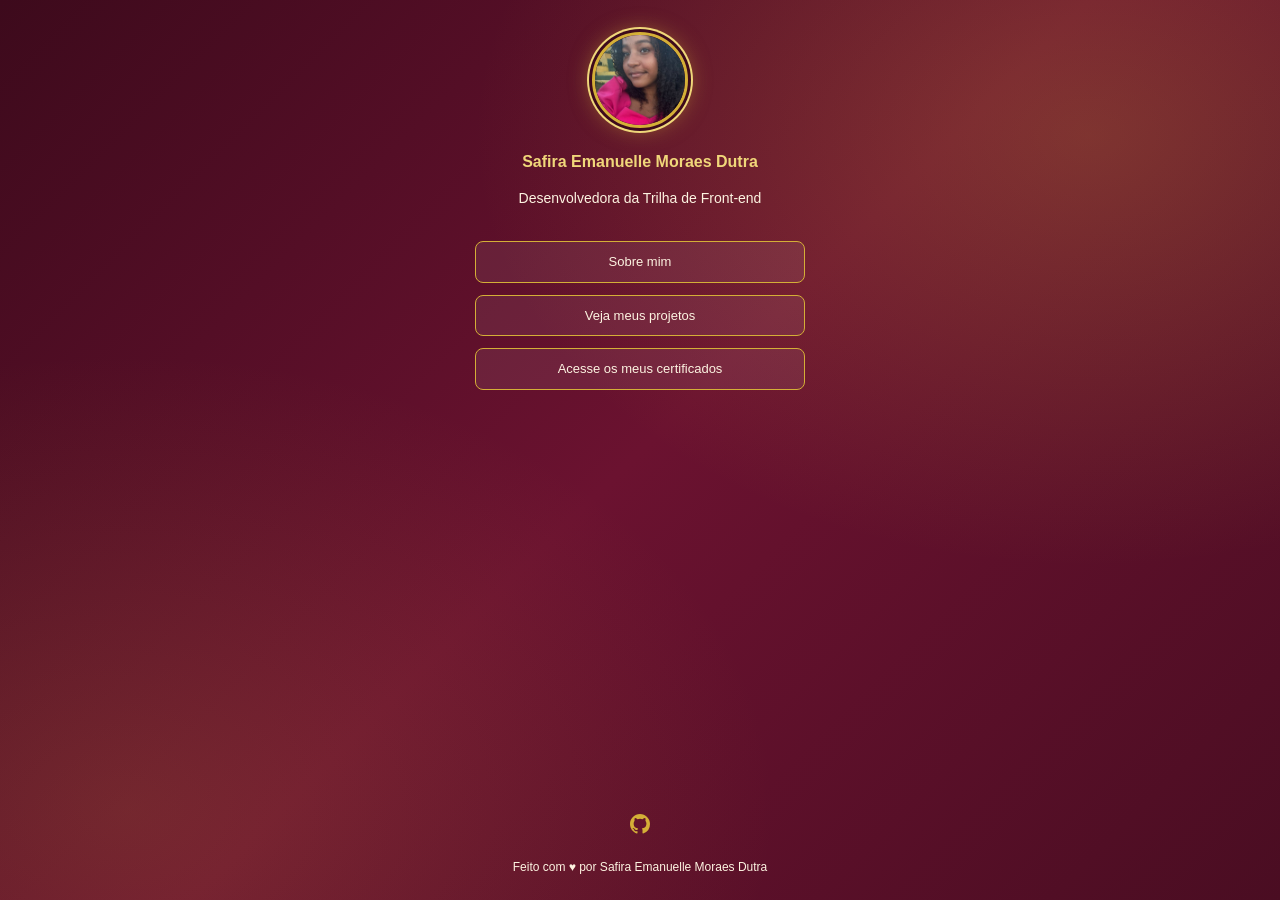
<file: index.html>
<!DOCTYPE html>
<html lang="pt-BR">
<head>
  <meta charset="UTF-8">
  <meta name="viewport" content="width=device-width, initial-scale=1.0">
  <title>Portfólio | Safira Emanuelle Moraes Dutra</title>
  <link rel="stylesheet" href="style.css">
</head>
<body>
  <main>
    <header class="perfil">
      <img src="img/foto.jpg" alt="Foto de Safira Emanuelle Moraes Dutra">
      <h1>Safira Emanuelle Moraes Dutra</h1>
      <p>Desenvolvedora da Trilha de Front-end</p>
    </header>
    <nav class="botoes" aria-label="Navegação principal">
      <a class="btn" href="sobre.html">Sobre mim</a>
      <a class="btn" href="https://drive.google.com/drive/folders/1GZhFWcrakQAAX0sjKw-bZWyIt_m1CzaY" target="_blank" rel="noopener">Veja meus projetos</a>
      <a class="btn" href="https://drive.google.com/drive/folders/1hjaF1EooUSYJDW2DxdFqqINKVsi1pJM4" target="_blank" rel="noopener">Acesse os meus certificados</a>
    </nav>
  </main>
  <footer>
    <div class="social">
      <a href="https://github.com/safdutra" target="_blank" rel="noopener" aria-label="GitHub"><svg viewBox="0 0 16 16" aria-hidden="true"><path d="M8 0C3.58 0 0 3.58 0 8c0 3.54 2.29 6.53 5.47 7.59.4.07.55-.17.55-.38 0-.19-.01-.82-.01-1.49-2.01.37-2.53-.49-2.69-.94-.09-.23-.48-.94-.82-1.13-.28-.15-.68-.52-.01-.53.63-.01 1.08.58 1.23.82.72 1.21 1.87.87 2.33.66.07-.52.28-.87.51-1.07-1.78-.2-3.64-.89-3.64-3.95 0-.87.31-1.59.82-2.15-.08-.2-.36-1.02.08-2.12 0 0 .67-.21 2.2.82a7.6 7.6 0 0 1 4 0c1.53-1.04 2.2-.82 2.2-.82.44 1.1.16 1.92.08 2.12.51.56.82 1.27.82 2.15 0 3.07-1.87 3.75-3.65 3.95.29.25.54.73.54 1.48 0 1.07-.01 1.93-.01 2.2 0 .21.15.46.55.38A8.01 8.01 0 0 0 16 8c0-4.42-3.58-8-8-8z"/></svg></a>
    </div>
    <span>Feito com ♥ por Safira Emanuelle Moraes Dutra</span>
  </footer>
</body>
</html>
</file>
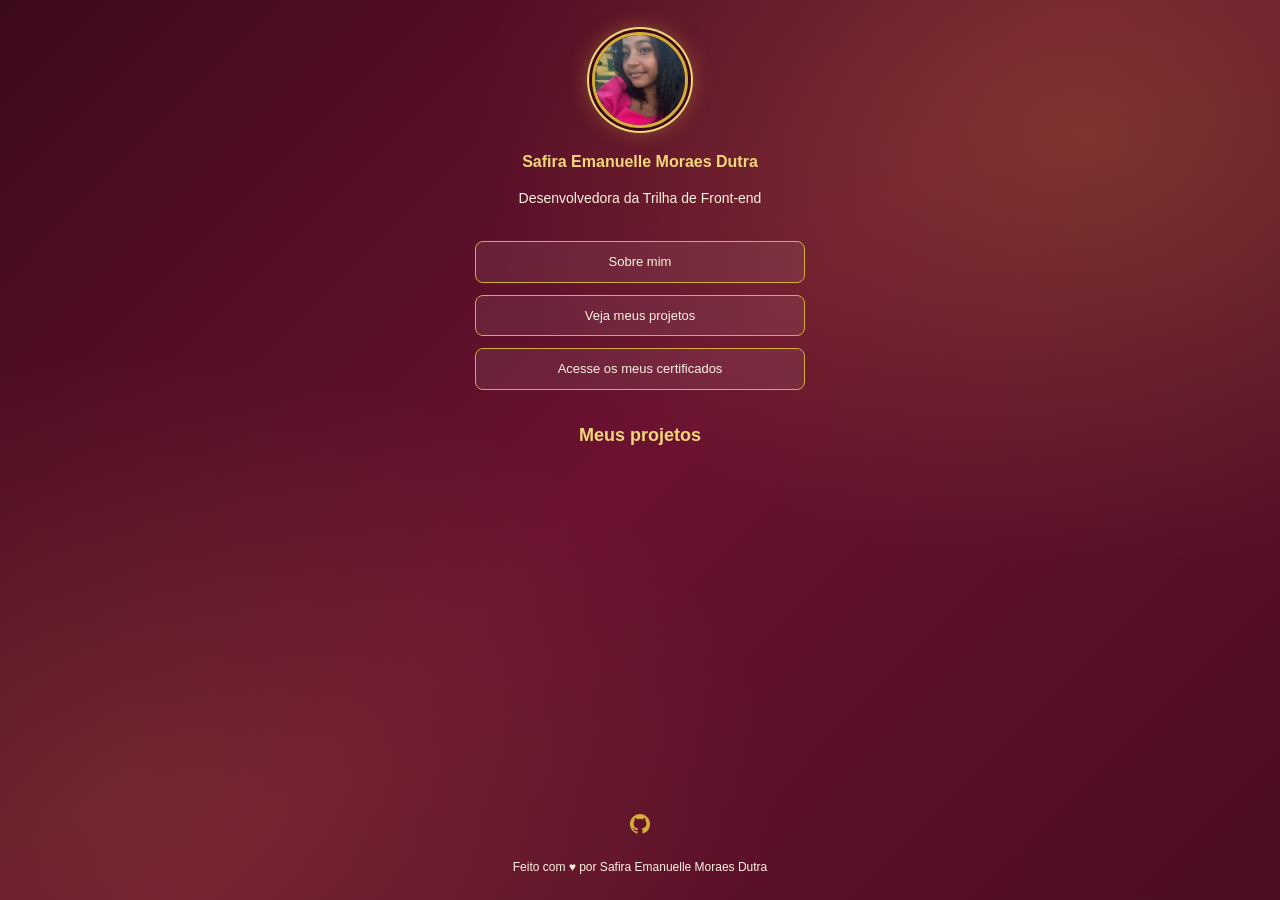
<file: projetos.html>
<!DOCTYPE html>
<html lang="pt-BR">
<head>
  <meta charset="UTF-8">
  <meta name="viewport" content="width=device-width, initial-scale=1.0">
  <title>Meus projetos</title>
  <link rel="stylesheet" href="style.css">
</head>
<body>
  <main>
    <header class="perfil">
      <img src="img/foto.jpg" alt="Foto de Safira Emanuelle Moraes Dutra">
      <h1>Safira Emanuelle Moraes Dutra</h1>
      <p>Desenvolvedora da Trilha de Front-end</p>
    </header>
    <nav class="botoes" aria-label="Navegação principal">
      <a class="btn" href="sobre.html">Sobre mim</a>
      <a class="btn" href="https://drive.google.com/drive/folders/1GZhFWcrakQAAX0sjKw-bZWyIt_m1CzaY" target="_blank" rel="noopener">Veja meus projetos</a>
      <a class="btn" href="https://drive.google.com/drive/folders/1hjaF1EooUSYJDW2DxdFqqINKVsi1pJM4" target="_blank" rel="noopener">Acesse os meus certificados</a>
    </nav>
    <section class="conteudo">
      <h2>Meus projetos</h2>
      <div class="projetos"></div>
    </section>
  </main>
  <footer>
    <div class="social">
      <a href="https://github.com/safdutra" target="_blank" rel="noopener" aria-label="GitHub"><svg viewBox="0 0 16 16" aria-hidden="true"><path d="M8 0C3.58 0 0 3.58 0 8c0 3.54 2.29 6.53 5.47 7.59.4.07.55-.17.55-.38 0-.19-.01-.82-.01-1.49-2.01.37-2.53-.49-2.69-.94-.09-.23-.48-.94-.82-1.13-.28-.15-.68-.52-.01-.53.63-.01 1.08.58 1.23.82.72 1.21 1.87.87 2.33.66.07-.52.28-.87.51-1.07-1.78-.2-3.64-.89-3.64-3.95 0-.87.31-1.59.82-2.15-.08-.2-.36-1.02.08-2.12 0 0 .67-.21 2.2.82a7.6 7.6 0 0 1 4 0c1.53-1.04 2.2-.82 2.2-.82.44 1.1.16 1.92.08 2.12.51.56.82 1.27.82 2.15 0 3.07-1.87 3.75-3.65 3.95.29.25.54.73.54 1.48 0 1.07-.01 1.93-.01 2.2 0 .21.15.46.55.38A8.01 8.01 0 0 0 16 8c0-4.42-3.58-8-8-8z"/></svg></a>
    </div>
    <span>Feito com ♥ por Safira Emanuelle Moraes Dutra</span>
  </footer>
</body>
</html>
</file>
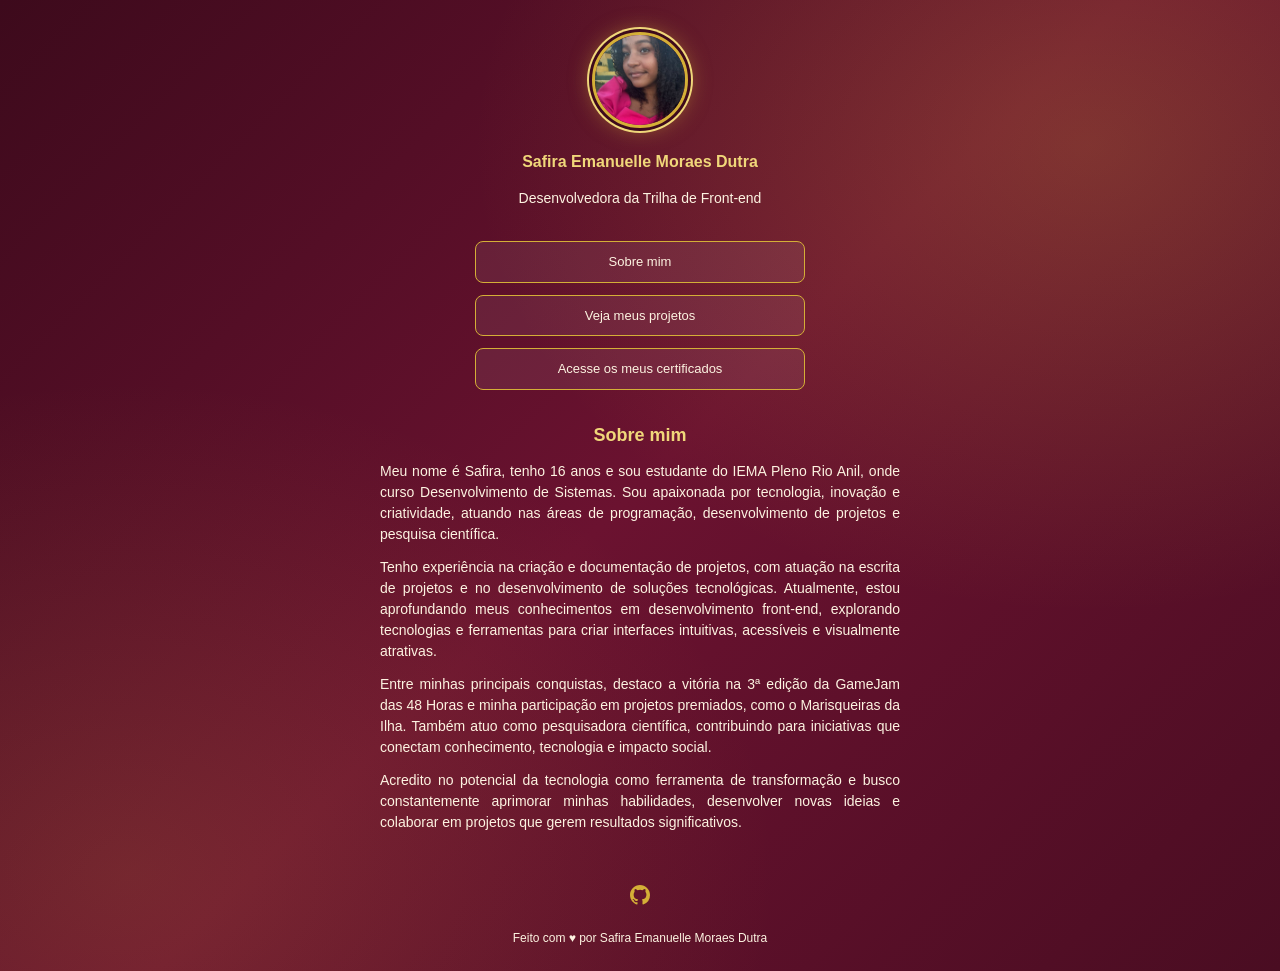
<file: sobre.html>
<!DOCTYPE html>
<html lang="pt-BR">
<head>
  <meta charset="UTF-8">
  <meta name="viewport" content="width=device-width, initial-scale=1.0">
  <title>Sobre mim</title>
  <link rel="stylesheet" href="style.css">
</head>
<body>
  <main>
    <header class="perfil">
      <img src="img/foto.jpg" alt="Foto de Safira Emanuelle Moraes Dutra">
      <h1>Safira Emanuelle Moraes Dutra</h1>
      <p>Desenvolvedora da Trilha de Front-end</p>
    </header>
    <nav class="botoes" aria-label="Navegação principal">
      <a class="btn" href="sobre.html">Sobre mim</a>
      <a class="btn" href="https://drive.google.com/drive/folders/1GZhFWcrakQAAX0sjKw-bZWyIt_m1CzaY" target="_blank" rel="noopener">Veja meus projetos</a>
      <a class="btn" href="https://drive.google.com/drive/folders/1hjaF1EooUSYJDW2DxdFqqINKVsi1pJM4" target="_blank" rel="noopener">Acesse os meus certificados</a>
    </nav>
    <section class="conteudo sobre">
      <h2>Sobre mim</h2>
      <p>Meu nome é Safira, tenho 16 anos e sou estudante do IEMA Pleno Rio Anil, onde curso Desenvolvimento de Sistemas. Sou apaixonada por tecnologia, inovação e criatividade, atuando nas áreas de programação, desenvolvimento de projetos e pesquisa científica.</p>
      <p>Tenho experiência na criação e documentação de projetos, com atuação na escrita de projetos e no desenvolvimento de soluções tecnológicas. Atualmente, estou aprofundando meus conhecimentos em desenvolvimento front-end, explorando tecnologias e ferramentas para criar interfaces intuitivas, acessíveis e visualmente atrativas.</p>
      <p>Entre minhas principais conquistas, destaco a vitória na 3ª edição da GameJam das 48 Horas e minha participação em projetos premiados, como o Marisqueiras da Ilha. Também atuo como pesquisadora científica, contribuindo para iniciativas que conectam conhecimento, tecnologia e impacto social.</p>
      <p>Acredito no potencial da tecnologia como ferramenta de transformação e busco constantemente aprimorar minhas habilidades, desenvolver novas ideias e colaborar em projetos que gerem resultados significativos.</p>
    </section>
  </main>
  <footer>
    <div class="social">
      <a href="https://github.com/safdutra" target="_blank" rel="noopener" aria-label="GitHub"><svg viewBox="0 0 16 16" aria-hidden="true"><path d="M8 0C3.58 0 0 3.58 0 8c0 3.54 2.29 6.53 5.47 7.59.4.07.55-.17.55-.38 0-.19-.01-.82-.01-1.49-2.01.37-2.53-.49-2.69-.94-.09-.23-.48-.94-.82-1.13-.28-.15-.68-.52-.01-.53.63-.01 1.08.58 1.23.82.72 1.21 1.87.87 2.33.66.07-.52.28-.87.51-1.07-1.78-.2-3.64-.89-3.64-3.95 0-.87.31-1.59.82-2.15-.08-.2-.36-1.02.08-2.12 0 0 .67-.21 2.2.82a7.6 7.6 0 0 1 4 0c1.53-1.04 2.2-.82 2.2-.82.44 1.1.16 1.92.08 2.12.51.56.82 1.27.82 2.15 0 3.07-1.87 3.75-3.65 3.95.29.25.54.73.54 1.48 0 1.07-.01 1.93-.01 2.2 0 .21.15.46.55.38A8.01 8.01 0 0 0 16 8c0-4.42-3.58-8-8-8z"/></svg></a>
    </div>
    <span>Feito com ♥ por Safira Emanuelle Moraes Dutra</span>
  </footer>
</body>
</html>
</file>
<file: style.css>
:root{--bordo:#6b1230;--bordo-escuro:#3d0a1c;--dourado:#d4af37;--dourado-claro:#f0d77a;--creme:#fdf3e1}
html{background:#3d0a1c}
*{box-sizing:border-box;margin:0;padding:0}
body{
  font-family:"Inter","Segoe UI",Roboto,Arial,sans-serif;font-size:14px;color:var(--creme);line-height:1.5;
  min-height:100vh;display:flex;flex-direction:column;align-items:center;
  background:
    radial-gradient(ellipse at 85% 15%,rgba(212,175,55,.22) 0%,transparent 40%),
    radial-gradient(ellipse at 10% 90%,rgba(212,175,55,.14) 0%,transparent 40%),
    linear-gradient(135deg,#3d0a1c 0%,#6b1230 50%,#4a0d22 100%);
}
main{width:100%;max-width:560px;padding:32px 20px 0;flex:1;display:flex;flex-direction:column;align-items:center}
.perfil{display:flex;flex-direction:column;align-items:center;text-align:center;gap:14px}
.perfil img{width:96px;height:96px;border-radius:50%;object-fit:cover;background:var(--bordo-escuro);
  border:3px solid var(--dourado);
  box-shadow:0 0 0 3px var(--bordo-escuro),0 0 0 5px var(--dourado-claro),0 0 22px rgba(212,175,55,.55)}
.perfil h1{font-size:16px;font-weight:600;color:var(--dourado-claro);margin-top:8px}
.perfil p{font-size:14px}
.botoes{display:flex;flex-direction:column;gap:12px;width:100%;max-width:330px;margin-top:32px}
.btn{display:block;padding:10px 16px;text-align:center;text-decoration:none;color:var(--creme);font-size:13px;
  background:rgba(255,255,255,.07);border:1px solid var(--dourado);border-radius:8px;transition:background .2s,color .2s}
.btn:hover{background:var(--dourado);color:var(--bordo-escuro);font-weight:600}
.btn:focus-visible,.social a:focus-visible{outline:2px solid var(--dourado-claro);outline-offset:3px}
.conteudo{width:100%;margin-top:32px}
.conteudo h2{font-size:18px;margin-bottom:12px;text-align:center;color:var(--dourado-claro)}
.sobre p{margin-bottom:12px;text-align:justify}
.projetos{display:grid;grid-template-columns:repeat(auto-fit,minmax(220px,1fr));gap:16px}
.card{background:rgba(255,255,255,.07);border:1px solid var(--dourado);border-radius:8px;overflow:hidden}
.card img{width:100%;height:150px;object-fit:cover;display:block;background:var(--bordo-escuro)}
.card div{padding:12px;display:flex;flex-direction:column;gap:10px}
.card h3{font-size:14px;font-weight:600;color:var(--dourado-claro)}
footer{display:flex;flex-direction:column;align-items:center;gap:24px;padding:40px 20px 24px;font-size:12px}
.social{display:flex;gap:24px}
.social a{color:var(--dourado);display:flex;transition:color .2s}
.social a:hover{color:var(--dourado-claro)}
.social svg{width:20px;height:20px;fill:currentColor}
</file>
